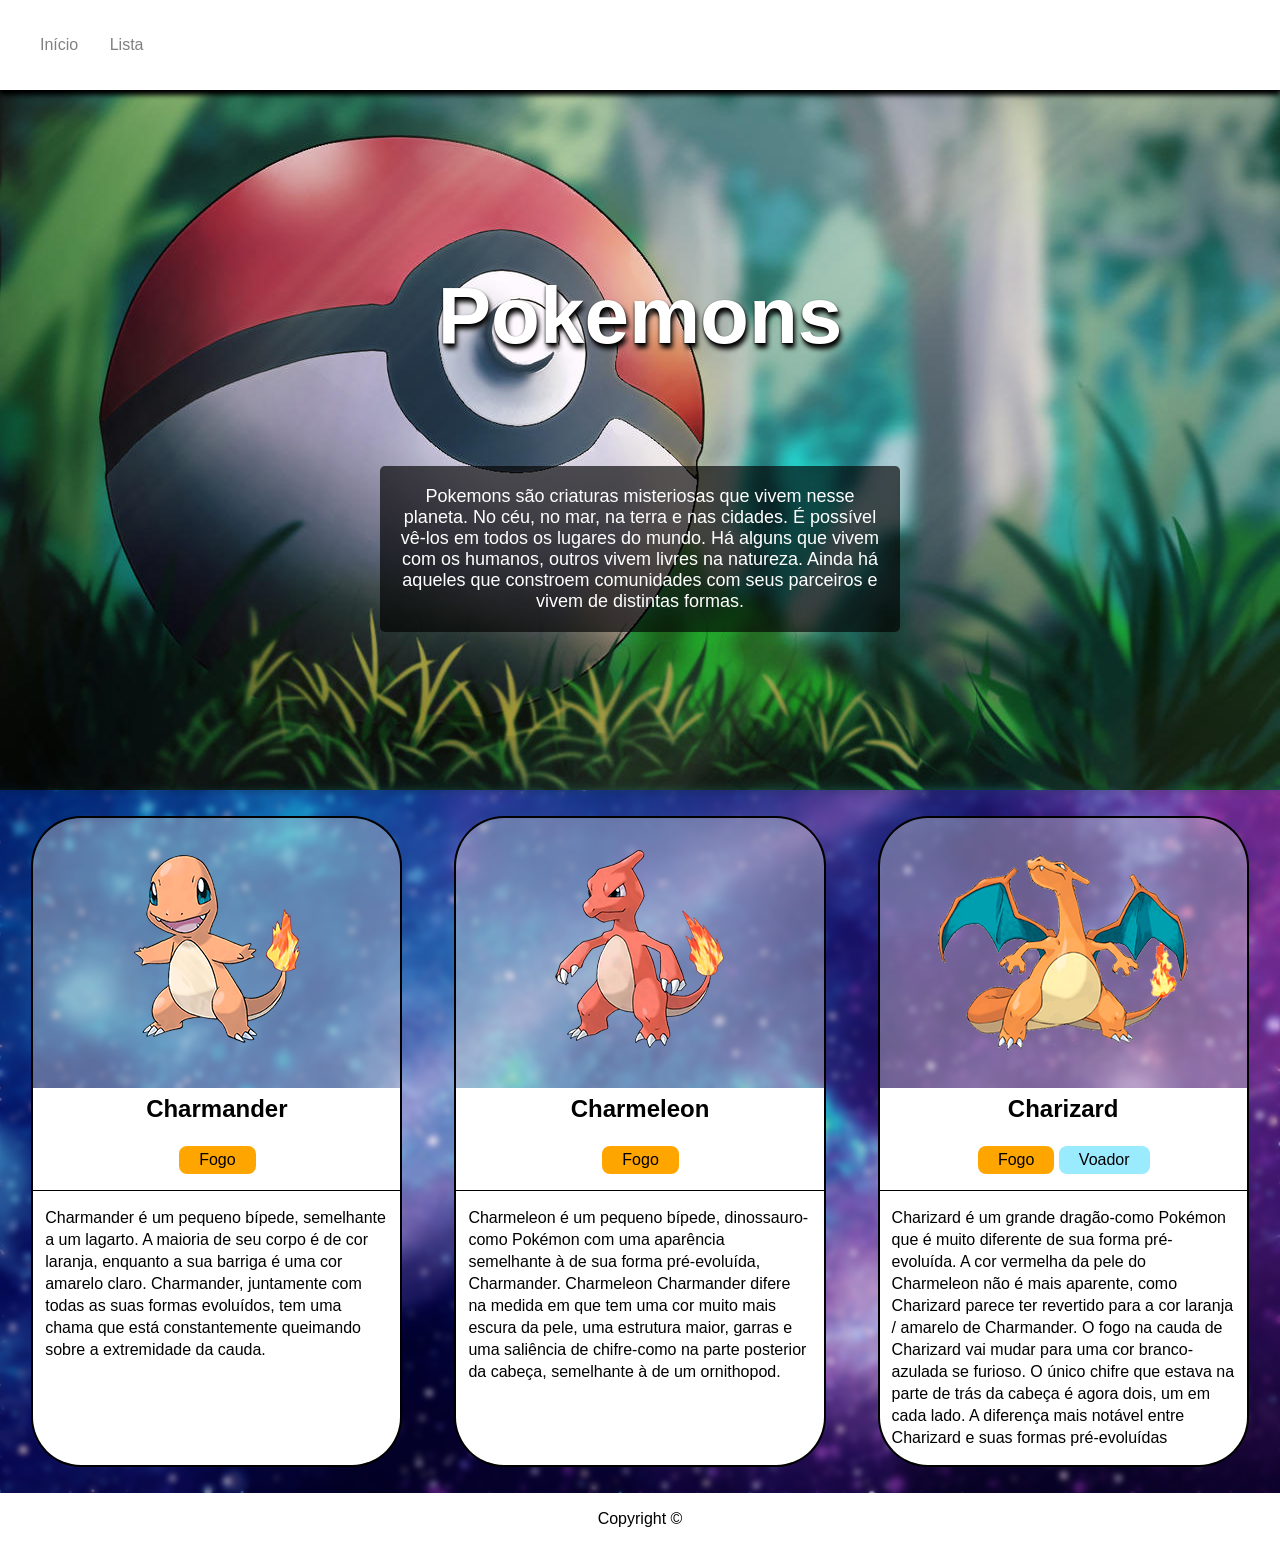
<file: PokeProject/index.html>
<!DOCTYPE html>
<html lang="en">
<head>
    <meta charset="UTF-8">
    <meta http-equiv="X-UA-Compatible" content="IE=edge">
    <meta name="viewport" content="width=device-width, initial-scale=1.0">
    <meta name="author" content="Isabelle">
    <title>Poke Info</title>
    <link rel="stylesheet" href="css/estilo.css">
</head>
<script src="script.js"></script>
<body>
    <div id="principal">
        <header class="poke-banner">
            <nav>
                <ul>
                    <li><a href="index.html">Início</a></li>
                    <li><a href="#">Lista</a></li>
                </ul>
            </nav>
        </header>
        <div class="carrousel">
            <h1>Pokemons</h1>
            <div class="poke-summary2">Pokemons são criaturas misteriosas que vivem nesse planeta. 
               No céu, no mar, na terra e nas cidades. É possível vê-los em 
               todos os lugares do mundo. Há alguns que vivem com os humanos, 
               outros vivem livres na natureza. Ainda há aqueles que constroem 
               comunidades com seus parceiros e vivem de distintas formas.
            </div>
        </div>
        <main class="background">
            <div class="poke-status-wrapper">
                <div class="poke-status">
                    <div class="poke-card">
                        <img src="images/charmander.png">
                    </div>
                    <div class="poke-name">
                        <h2>Charmander</h2>
                    </div>
                    <div class="poke-att">
                        <ul>
                            <li class="fire">Fogo</li>
                        </ul>
                    </div>
                    <div class="poke-summary">
                        <p>Charmander é um pequeno bípede, semelhante a um lagarto.
                        A maioria de seu corpo é de cor laranja, enquanto a sua 
                        barriga é uma cor amarelo claro. Charmander, juntamente 
                        com todas as suas formas evoluídos, tem uma chama que 
                        está constantemente queimando sobre a extremidade da cauda.</p>
                    </div>
                </div>
                <div class="poke-status">
                    <div class="poke-card">
                        <img src="images/charmeleon.png">
                    </div>
                    <div class="poke-name">
                        <h2>Charmeleon</h2>
                    </div>
                    <div class="poke-att">
                        <ul>
                            <li class="fire">Fogo</li>
                        </ul>
                    </div>
                    <div class="poke-summary">
                        <p>Charmeleon é um pequeno bípede, dinossauro-como Pokémon 
                        com uma aparência semelhante à de sua forma pré-evoluída, 
                        Charmander. Charmeleon Charmander difere na medida em que
                        tem uma cor muito mais escura da pele, uma estrutura maior,
                        garras e uma saliência de chifre-como na parte posterior 
                        da cabeça, semelhante à de um ornithopod.</p>
                    </div>
                </div>
                <div class="poke-status">
                    <div class="poke-card">
                        <img src="images/charizard.png">
                    </div>
                    <div class="poke-name">
                        <h2>Charizard</h2>
                    </div>
                    <div class="poke-att">
                        <ul>
                            <li class="fire">Fogo</li>
                            <li class="fly">Voador</li>
                        </ul>
                    </div>
                    <div class="poke-summary">
                        <p>Charizard é um grande dragão-como Pokémon que é muito diferente
                        de sua forma pré-evoluída. A cor vermelha da pele do Charmeleon
                        não é mais aparente, como Charizard parece ter revertido para
                        a cor laranja / amarelo de Charmander. O fogo na cauda de
                        Charizard vai mudar para uma cor branco-azulada se furioso. 
                        O único chifre que estava na parte de trás da cabeça é agora
                        dois, um em cada lado. A diferença mais notável entre 
                        Charizard e suas formas pré-evoluídas</p>
                    </div>
                </div>
            </div>
        </main>
        <footer>
            <p>Copyright &copy;</p>
        </footer>
    </div>
</body>
</html>
</file>
<file: PokeProject/css/estilo.css>
body{
    font-family: Arial, sans-serif;
    background: rgb(199, 199, 199);
    margin: 0;
}

nav{
    background: #fff;
    height: 10vh;
    width: 100%;
    display: flex;
    align-items: center;
    box-shadow: 0 5px 5px rgba(0,0,0), 0 1px 2px rgba(0,0,0);
    margin-top: 0;
    position: absolute;
    left: 0;
    top: 0;
}

.background{
    background-image: url(../images/space.jpg);
    background-size: cover;
    background-position: center;
    background-repeat: no-repeat;
}

nav ul li{
    list-style: none;
    display: inline-block;
    margin-right: 3vh;
}

nav ul li a{
    text-decoration: none;
    color: gray;
}

.carrousel{
    height: 720px;
    background-image: url(../images/pokeball.jpg);
    text-align: center;
    color: white;
    margin-top: 70px;
    background-size: cover;
}

.carrousel .poke-summary2{
    margin-left: 380px;
    margin-right: 380px;
    margin-top: 50px;
    display: inline-block;
    background-color: rgba(0, 0, 0, 0.651);
    padding: 20px;
    border-radius: 5px;
    font-size: 18px;
}


.carrousel h1{
    padding-top: 200px;
    font-size: 80px;
    text-shadow: 2px 5px 5px rgba(0,0,0), 0 1px 2px rgba(0,0,0);
}

footer{
    text-align: center;
    background: #fff;
    align-items: center;
    padding-top: 1px;
    padding-bottom: 1px;
    margin: auto;
    top: 0;
    bottom: 0;
}

.poke-status-wrapper{
    backdrop-filter: blur(3px);
    display: flex;
    justify-content: center;
    text-align: center;
}

.poke-status{
    position: static;
    display: inline-block;
    justify-content: center;
    text-align: center;
    align-items: stretch;
    width: 29%;
    height: 100%;
    padding: 0px;
    margin: 26px;
    transition-duration: 230ms;
}

.poke-status:hover{
    transform: scale(1.08);
}

.poke-status .poke-card{
    background: rgba(212, 212, 212, 0.411);
    padding-top: 10px;
    padding-bottom: 10px;
    max-height: 250px;
    height: 250px;
    width: auto;
    border-radius: 50px 50px 0px 0px;
    border-color: #000000;
    border-width: 2px 2px 0px 2px;
    border-style: solid;
}

.poke-status .poke-name{
    background: rgb(255, 255, 255);
    padding-top: 1px;
    padding-bottom: 1px;
    border-color: #000000;
    border-width: 0px 2px 0px 2px;
    border-style: solid;
}

.poke-status .poke-att {
    padding-top: 0.1mm;
    padding-bottom: 0.1mm;
    padding-left: 3%;
    text-align: center;
    align-items: center;
    background: rgb(255, 255, 255);
    border-color: #000000;
    border-width: 0px 2px 1.5px 2px;
    border-style: solid;
}

.poke-att ul li{
    display: inline-block;
    text-align: center;
    justify-content: center;
    list-style: none;
}

.poke-status .poke-summary{
    flex: 1;
    padding-top: 0.1mm;
    text-align: left;
    background: rgb(255, 255, 255);
    color: rgb(0, 0, 0);
    line-height: 22px;
    display: flex;
    align-items: left;
    padding-left: 12px;
    padding-right: 12px;
    border-radius: 0px 0px 50px 50px;
    border-color: #000000;
    border-width: 0px 2px 2px 2px;
    border-style: solid;
    overflow: hidden; /* Hide overflowing content */
}

.poke-att .fire{
    background: orange;
    text-align: center;
    border-radius: 8px;
    padding-top: 5px;
    padding-bottom: 5px;
    padding-left: 20px;
    padding-right: 20px;
}

.poke-att .fly{
    background: rgb(155, 235, 255);
    text-align: center;
    border-radius: 8px;
    padding-top: 5px;
    padding-bottom: 5px;
    padding-left: 20px;
    padding-right: 20px;
}

.poke-att{
    padding-right: 50px;
}

.poke-status .poke-name h2{
    margin: 1.50mm;
}
</file>
